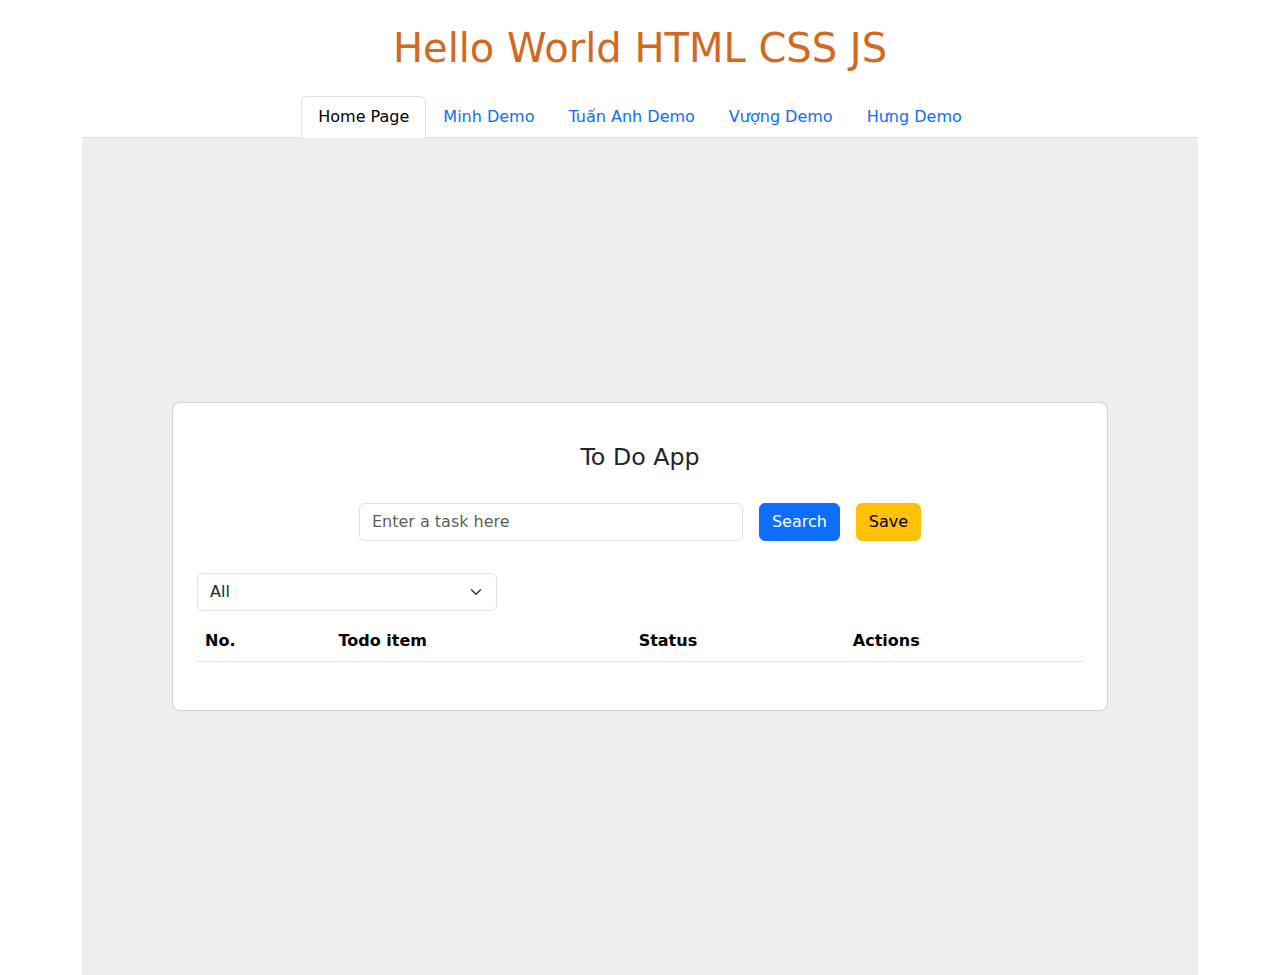
<file: index.html>
<!DOCTYPE html>
<html lang="en">
    <head>
        <meta charset="UTF-8">
        <meta name="viewport" content="width=device-width, initial-scale=1.0">
        <title>Demo HTML CSS</title>
        <link href="./styles/style.css" rel="stylesheet">
        <link href="https://cdn.jsdelivr.net/npm/bootstrap@5.3.2/dist/css/bootstrap.min.css" rel="stylesheet">
        <script src="https://cdn.jsdelivr.net/npm/bootstrap@5.3.2/dist/js/bootstrap.bundle.min.js"></script>
    </head>
    <body>
        <div class="container">
            <h1 class="nav py-4 justify-content-center text-chocolate">Hello World HTML CSS JS</h1>
            <ul class="nav nav-tabs  justify-content-center" id="myTab" role="tablist">
                <li class="nav-item" role="presentation">
                <button class="nav-link active" id="home-tab" data-bs-toggle="tab" data-bs-target="#home-tab-pane" type="button" role="tab" aria-controls="home-tab-pane" aria-selected="true">Home Page</button>
                </li>
                <li class="nav-item" role="presentation">
                <button class="nav-link" id="minh-tab" data-bs-toggle="tab" data-bs-target="#minh-tab-pane" type="button" role="tab" aria-controls="minh-tab-pane" aria-selected="false">Minh Demo</button>
                </li>
                <li class="nav-item" role="presentation">
                <button class="nav-link" id="tuananh-tab" data-bs-toggle="tab" data-bs-target="#tuananh-tab-pane" type="button" role="tab" aria-controls="tuananh-tab-pane" aria-selected="false">Tuấn Anh Demo</button>
                </li>
                <li class="nav-item" role="presentation">
                    <button class="nav-link" id="vuong-tab" data-bs-toggle="tab" data-bs-target="#vuong-tab-pane" type="button" role="tab" aria-controls="vuong-tab-pane" aria-selected="false">Vượng Demo</button>
                </li>
                <li class="nav-item" role="presentation">
                    <button class="nav-link" id="hung-tab" data-bs-toggle="tab" data-bs-target="#hung-tab-pane" type="button" role="tab" aria-controls="hung-tab-pane" aria-selected="false">Hưng Demo</button>
                </li>
            </ul>
            <div class="tab-content" id="myTabContent">
                <div class="tab-pane fade show active" id="home-tab-pane" role="tabpanel" aria-labelledby="home-tab" tabindex="0">
                    <object data="./component/home-page.html" type="text/html"></object>
                </div>
                <div class="tab-pane fade" id="minh-tab-pane" role="tabpanel" aria-labelledby="minh-tab" tabindex="0">
                    <object data="./component/minh-component.html" type="text/html"></object>
                </div>
                <div class="tab-pane fade" id="tuananh-tab-pane" role="tabpanel" aria-labelledby="tuananh-tab" tabindex="0">
                    <object data="./component/tuan-anh-component.html" type="text/html"></object>
                </div>
                <div class="tab-pane fade" id="vuong-tab-pane" role="tabpanel" aria-labelledby="vuong-tab" tabindex="0">
                    <object data="./component/vuong-component.html" type="text/html"></object>
                </div>
                <div class="tab-pane fade" id="hung-tab-pane" role="tabpanel" aria-labelledby="hung-tab" tabindex="0">
                    <object data="./component/hung-component.html" type="text/html"></object>
                </div>
            </div>
        </div>
    </body>
</html>

<script>
     // Lấy danh sách các tab và nội dung tương ứng
  const tabs = document.querySelectorAll('.nav-link');
  const tabContents = document.querySelectorAll('.tab-pane');
  // Thêm sự kiện click cho từng tab
  tabs.forEach((tab, index) => {
    tab.addEventListener('click', () => {
      // Ẩn tất cả các tab content
      tabContents.forEach((content) => {
        content.classList.remove('show', 'active');
      });

      // Hiển thị tab content tương ứng
      tabContents[index].classList.add('show', 'active');
    });
  });
  </script>
</file>
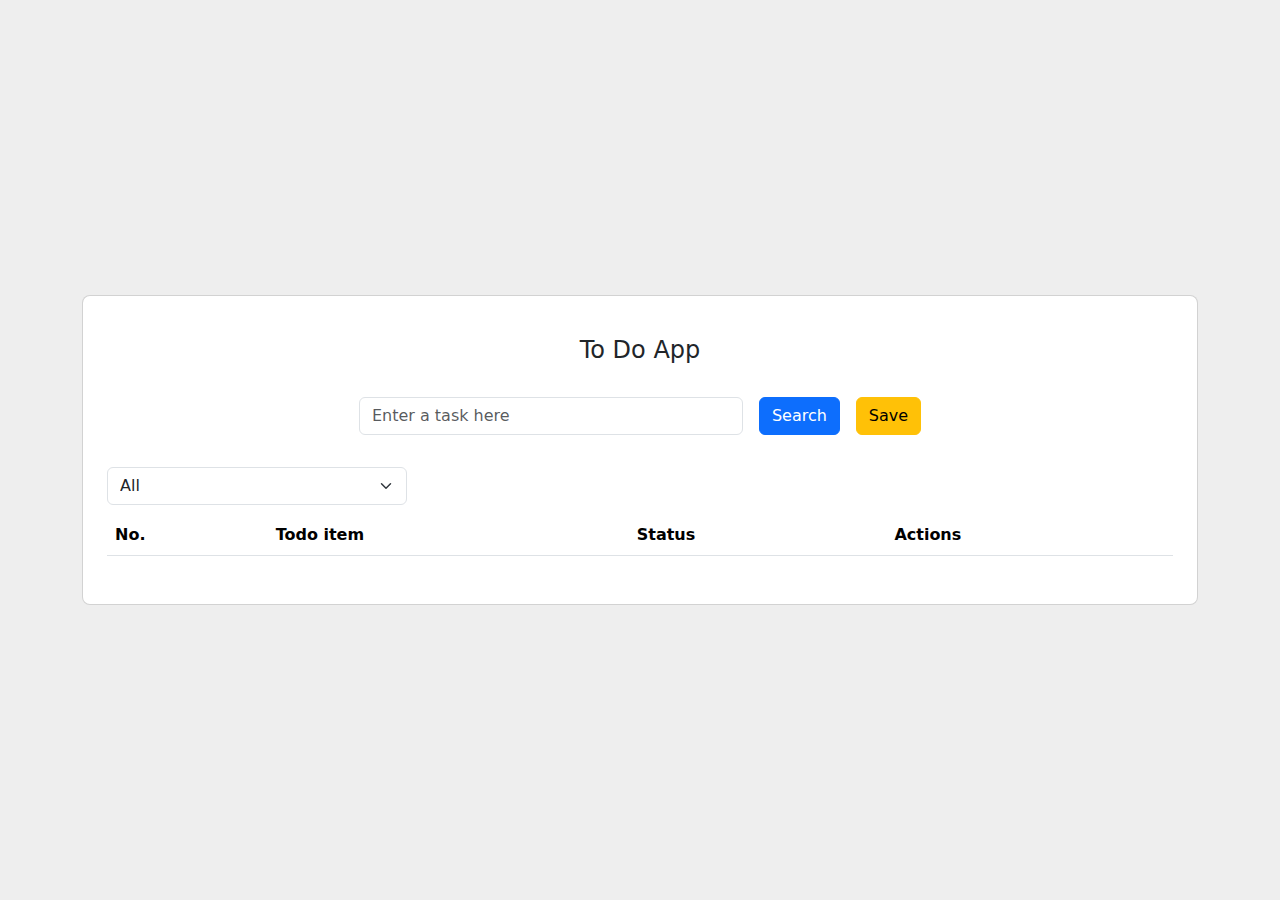
<file: component/home-page.html>
<!DOCTYPE html>
<html lang="en">

<head>
  <meta charset="UTF-8">
  <meta name="viewport" content="width=device-width, initial-scale=1.0">
  <title>Home page</title>
  <link href="../styles/home-page.css" rel="stylesheet">
  <link href="https://cdn.jsdelivr.net/npm/bootstrap@5.3.2/dist/css/bootstrap.min.css" rel="stylesheet">
  <script src="https://cdn.jsdelivr.net/npm/bootstrap@5.3.2/dist/js/bootstrap.bundle.min.js"></script>
</head>

<body>
  <section class="vh-100" style="background-color: #eee;">
    <div class="container py-5 h-100">
      <div class="row d-flex justify-content-center align-items-center h-100">
        <div class="col-12">
          <div class="card rounded-3">
            <div class="card-body p-4">

              <h4 class="text-center my-3 pb-3">To Do App</h4>

              <div class="row row-cols-lg-auto g-3 justify-content-center align-items-center mb-4 pb-2">
                <div style="width: 400px;">
                  <!-- <input type="text" id="form1" class="form-control" placeholder="Enter a task here" oninput="handleChange(event)" /> -->
                  <input type="text" id="form1" class="form-control" placeholder="Enter a task here" />
                </div>

                <div class="col-12">
                  <button class="btn btn-primary" onclick="handleSearch()">Search</button>
                </div>
                <div class="col-12">
                  <button class="btn btn-warning" onclick="handleSave()">Save</button>
                </div>

                <!-- <div class="col-12">
                  <button type="submit" class="btn btn-warning">Get tasks</button>
                </div> -->
              </div>
              <select class="form-select" style="width: 300px; margin-bottom: 10px" aria-label="Choose Status" onchange="handleOnChangeStatus(event)">
                <option value="All" selected>All</option>
                <option value="In progress">In progress</option>
                <option value="Pending">Pending</option>
                <option value="Finished">Finished</option>
                <option value="Cancel">Cancel</option>
              </select>

              <table class="table mb-4" id="the-table"> 
                <thead>
                  <tr>
                    <th scope="col">No.</th>
                    <th scope="col">Todo item</th>
                    <th scope="col">Status</th>
                    <th scope="col">Actions</th>
                  </tr>
                </thead>
              </table>

              <!-- Modal -->
              <div class="modal fade" id="exampleModal" tabindex="-1" aria-labelledby="exampleModalLabel"
                aria-hidden="true">
                <div class="modal-dialog modal-dialog-centered">
                  <div class="modal-content">
                    <div class="modal-header">
                      <h1 class="modal-title fs-5" id="exampleModalLabel">Detail Todo Task</h1>
                      <button type="button" class="btn-close" data-bs-dismiss="modal" aria-label="Close"></button>
                    </div>
                    <div class="modal-body">
                      <div class="d-flex">
                        <div class="fw-bold detail-title">Number:</div>
                        <div id="detail-number-val"></div>
                      </div>
                      <div class="d-flex">
                        <div class="fw-bold detail-title">Todo Name:</div>
                        <div id="detail-todoName-val"></div>
                      </div>
                      <div class="d-flex">
                        <div class="fw-bold detail-title">Status:</div>
                        <div id="detail-status-val"></div>
                      </div>
                    </div>
                    <div class="modal-footer">
                      <button type="button" class="btn btn-secondary" data-bs-dismiss="modal">Close</button>
                    </div>
                  </div>
                </div>
              </div>

            </div>
          </div>
        </div>
      </div>
    </div>
  </section>
</body>

</html>


<script>


// let listTodo = [
//     { number: 1, todo: "Task 1", status: "In progress"},
//     { number: 2, todo: "Task 2", status: "In progress"},
//     { number: 3, todo: "Task 3", status: "In progress"},
//     { number: 4, todo: "Task 4", status: "Cancel"},
//     { number: 5, todo: "Task 5", status: "In progress"},
//     { number: 6, todo: "Task 6", status: "Cancel"},
//     { number: 7, todo: "Task 7", status: "In progress"},
//     { number: 8, todo: "Task 8", status: "Pending"},
//   ];
//   listTodo.setItem('listTodo', JSON.stringify(listTodo))
  listTodo = JSON.parse(localStorage.getItem('listTodo'));
  // console.log('listTodo: ', listTodo);
  // sessionStorage.setItem('setSession', 'aaaa')

  // 1. đối số (parameter) truyền vào hàm là gì
  // 2. hàm trả ra giá trị gì
  

  // let listTodoRaw = listTodo // shallow coppy // 8
  let listTodoRaw = [...listTodo]; // deep coppy // 8

  timeOUt();
  const STATUS_TYPE = {
    IN_PROGRESS: "In progress",
    FINISHED: "Finished",
    CANCEL: "Cancel",
    PENDING: "Pending"
  }


  /**
   * Hàm khởi tạo table khi load trang
  */
  const initTable = () => {
    // Lấy table theo ID
    let table = document.getElementById("the-table");

    // Tạo một tbody mới
    let tbody = document.createElement("tbody");

    // Lặp qua danh sách dữ liệu và thêm từng dòng vào tbody
    for (let i = 0; i < listTodo.length; i++) {
      const itemmm = listTodo[i]
      let rowData = listTodo[i]; // rowData = { number: 1, todo: "Buy groceries for 1", status: "In progress" }

      // Tạo một dòng mới
      let row = tbody.insertRow();

      // Thêm cột số
      let cellNumber = row.insertCell(0);
      cellNumber.innerHTML = i + 1;
      cellNumber.classList.add("align-middle");

      // Thêm cột todo
      let cellTodo = row.insertCell(1);
      cellTodo.innerHTML = rowData.todo;
      cellTodo.classList.add("align-middle");
      cellTodo.classList.add("todo-item-wrapper")

      // Thêm cột status
      let cellStatus = row.insertCell(2);
      cellStatus.innerHTML = rowData.status;
      cellStatus.classList.add("align-middle");
      // ${i}
      // Thêm cột actions
      let cellActions = row.insertCell(3);
      // check ẩn hiện button tại đây
      cellActions.innerHTML =
        `<button type="button" class="btn btn-danger" onclick="handleDelete(${i})">Delete</button>` +
        `<button type="button" class="btn btn-warning ms-1" onclick="handlePending(${i})">Pending</button>` +
        `<button type="button" class="btn btn-secondary ms-1" onclick="handleCancel(${i})">Cancel</button>` +
        `<button type="button" class="btn btn-success ms-1" onclick="handleFinished(${i})">Finished</button>` +
        `<button type="button" class="btn btn-info ms-1" data-bs-toggle="modal" data-bs-target="#exampleModal" onclick="handleShowDetail(${i})">Detail</button>`;
      cellActions.classList.add("align-middle");
    }

    // Nếu tbody chưa tồn tại, thêm tbody vào table
    // if (!table.querySelector("tbody")) {
    //   table.appendChild(tbody);
    // }
    table.appendChild(tbody);
  }
  initTable();


  const handleDelete = (indexItem) => {
    // filter (lọc) // index (tồn tại duy nhất)
    let result = listTodo.filter((item, index) => indexItem !== index); // hàm filter lúc nào cũng sẽ trả về 1 mảng
    
    listTodo = result;
    localStorage.setItem('listTodo', JSON.stringify(listTodo));
    // Tìm đến table và tìm đến thằng thẻ tbody
    let table = document.getElementById("the-table");
    let tbody = table.querySelector("tbody")
    tbody.remove();
    // Dùng hàm này để vẽ table
    initTable();

  }

  const handleFinished = (indexItem) => {
    listTodo[indexItem].status = STATUS_TYPE.FINISHED;
    let table = document.getElementById("the-table");
    let tbody = table.querySelector("tbody");
    tbody.remove();
    initTable();   
  }
  const handlePending = (indexItem) => {
  listTodo[indexItem].status = STATUS_TYPE.PENDING;

  let table = document.getElementById("the-table");
  let tbody = table.querySelector("tbody");
  tbody.remove();
  initTable(); 
  }
  const handleCancel = (indexItem) => {
    listTodo[indexItem].status = STATUS_TYPE.CANCEL;
    let table = document.getElementById("the-table");
    let tbody = table.querySelector("tbody");
    tbody.remove();
    initTable();   
  }
  const handleSave = () => {
    let inputTaskDom = document.getElementById("form1");
    let inputVal = inputTaskDom.value;
    if (inputVal.trim() === '') {
      alert("Vui lòng nhập thông tin task!");
      return;
    };
    const taskObject = {
      number: listTodo.length + 1,
      todo: inputVal,
      status: "In progress",
    }

    listTodo.push(taskObject);
    localStorage.setItem('listTodo', JSON.stringify(listTodo));
    // Tìm đến table và tìm đến thằng thẻ tbody
    let table = document.getElementById("the-table");
    let tbody = table.querySelector("tbody")
    tbody.remove();
    initTable();
  }

  const handleShowDetail = (indexItem) => {
    let itemRow = listTodo[indexItem];
    document.getElementById("detail-number-val").innerHTML = itemRow.number ;
    document.getElementById("detail-todoName-val").innerHTML = itemRow.todo;
    document.getElementById("detail-status-val").innerHTML = itemRow.status;
  }

  const handleOnChangeStatus = (event) => {
    // listTodo => 1 phần tử
    // listTodoRaw => 8 phần tử
    let selectedValue = event.target.value
    
    if (selectedValue === "All") {
      listTodo = listTodoRaw;
    } else {
      let listFilter = listTodoRaw.filter(item => item.status === selectedValue);
      listTodo = listFilter;
    }

    // Tìm đến table và tìm đến thằng thẻ tbody
    let table = document.getElementById("the-table");
    let tbody = table.querySelector("tbody")
    tbody.remove();

    // Dùng hàm này để vẽ table
    initTable();
  }

  const handleSearch = () => {
    console.log('Search');
  }

  const handleChange = (event) => {
    const isA = false;
    console.log(event.target.value);
  }
  const demoGit = () => {
    console.log('aaaaaaa');
  }

  const handleSearch2 = () => {
    console.log('Search');
  }

</script> 



<!-- Ngôn ngữ javascript: viết tắt JS.
Framework: là 1 thư viện được viết bằng js
1 số framework của js: 

Client:  - web: angular, vuejs, react js (React)
        - mobile: react native (React) android - ios

Server: 
        Nodejs, experes
        java: web, backend, mobile (Android)

 Dev Front-end (FE)
 Dev Back-end (BE)
 Dev Full-stack 
 Client -  API   - Server

Document Object Model

DOM API:

Dom được tạo nên từ 3 thành phần chính:
  - phần tử (element): gồm tết cả các thẻ tag
  - thuộc tính (attribute): class, id, type, style...
  - nội dung (content): là những dòng text


 int, string, boolance, double, float (Kiểu dữ liệu nguyên thủy)

 [], {} kiểu dữ liệu đối tượng 


============ Các kiểu xóa dữ liệu trong lập trình ================
- Có 2 kiểu xóa: xóa vật lý (xóa cứng), xóa logic(xóa mềm)


============ Các chuẩn viết code của JS ====================

ES5 : 2015: khai báo biến bằng var
ES6 : 2016: let và const

============================================================

============ Khác nhau giữa var và let ======================
var: có cơ chế hoisting (khai báo các biến và hàm lên đầu scope trước khi code được thực thi)
let: không có cơ chế hoisting, phạm vi của biến được bắt đầu từ lúc biến được khởi tạo

=============================================================

============Khai báo biến bằng kiểu const ====================
  - với kiểu dữ liệu nguyên thủy: không thể thay đổi giá trị của biến
  - với kiểu dữ liệu đối tượng: không thể gán lại bằng đối tượng khác nhưng cho phép thay đổi giá trị của đối tượng
  Ví dụ:
    const c = {
      name: "Nam", 
      age: 30,
    }
    // c là đối tượng
    // name và age gọi là thuộc tính của object, "Nam" và 30 là giá trị của thuộc tính

    const d = {
      nameeeeeee: 'Minh',
      ageeeeee: 30
    }
    //không thể gán c = d
    // được phép thay đổi giá trị của 2 thuộc tính name và age
    c.name = 'Minh';
    c.age = 290;

===============================================================
===========================HTTP Requesr====================================
  // FE -> api -> BE ->api->FE
  // HTTP Request: 
   -get: lấy dữ liệu về
   -post: đẩy dữ liệu lên server
   -put: update dữ liệu trong DB;
   -delete: xóa dữ liệu trong DB
=================================================================

================ CÁC CÂU HỎI PHỎNG VẤN THƯỜNG GẶP ==================

1.Phân biệt 3 cách khai báo biến trong js: var, let, const? 
Có thay đổi được giá trị của thuộc tính bên trong object khi object đó được khai báo bằng const hay không?
2.Phân biệt so sánh = == và ===
3.Phân biệt i++ và ++i
4.Hãy nêu các kiểu dữ liệu trong js
5.Hãy phân biệt ES5 và ES6
6.So sánh Local storage, session storage, cookie
- Local storage, session storage: giống cơ sở dữ liệu thu nhỏ (Database). Dữ liệu lưu dưới dạng key-value
- Local storage: tồn tại cho đến khi bị xóa đi, không bị xóa khi đóng trình duyệt hoặc đóng tab
- Session storage: dữ liệu sẽ bị xóa khi đóng tab hoặc đóng trình duyệt
- Cookie: là 1 file: Request Header:
====================================================================

======================= Các mã code hay gặp khi call api ===========

// get: được dùng để gọi lên api và lấy dữ liệu về
// POST: body ({}, []): {input: "aaaaa"}: tạo mới dữ liệu
// {name: "", age: ""} => {name: "", address: ""}
// PUT: update dữ liệu 
// DELETE: xóa dữ liệu

 200, 201: đã get thành công hoặc put, post delete thành công
 404: not found:
 401: chưa login
 400: bad request: param truyền lên sai:
 405 Method Not Allowed

 2xx: Thành công
 4xx: Lỗi liên quan đến người dùng
 5xx: lỗi liên quan đến server: 501, 502, 500, 504 Gateway Timeout

 cross orgin resource sharing: 
 CORS: cấp quyền cho những ai được gọi đến nó
=====================================================================


let a = 1;
let b = 1;
a == b; // true
a === b: // false: 1 == 1 // true number number / true
true  true => true;

-->
</file>
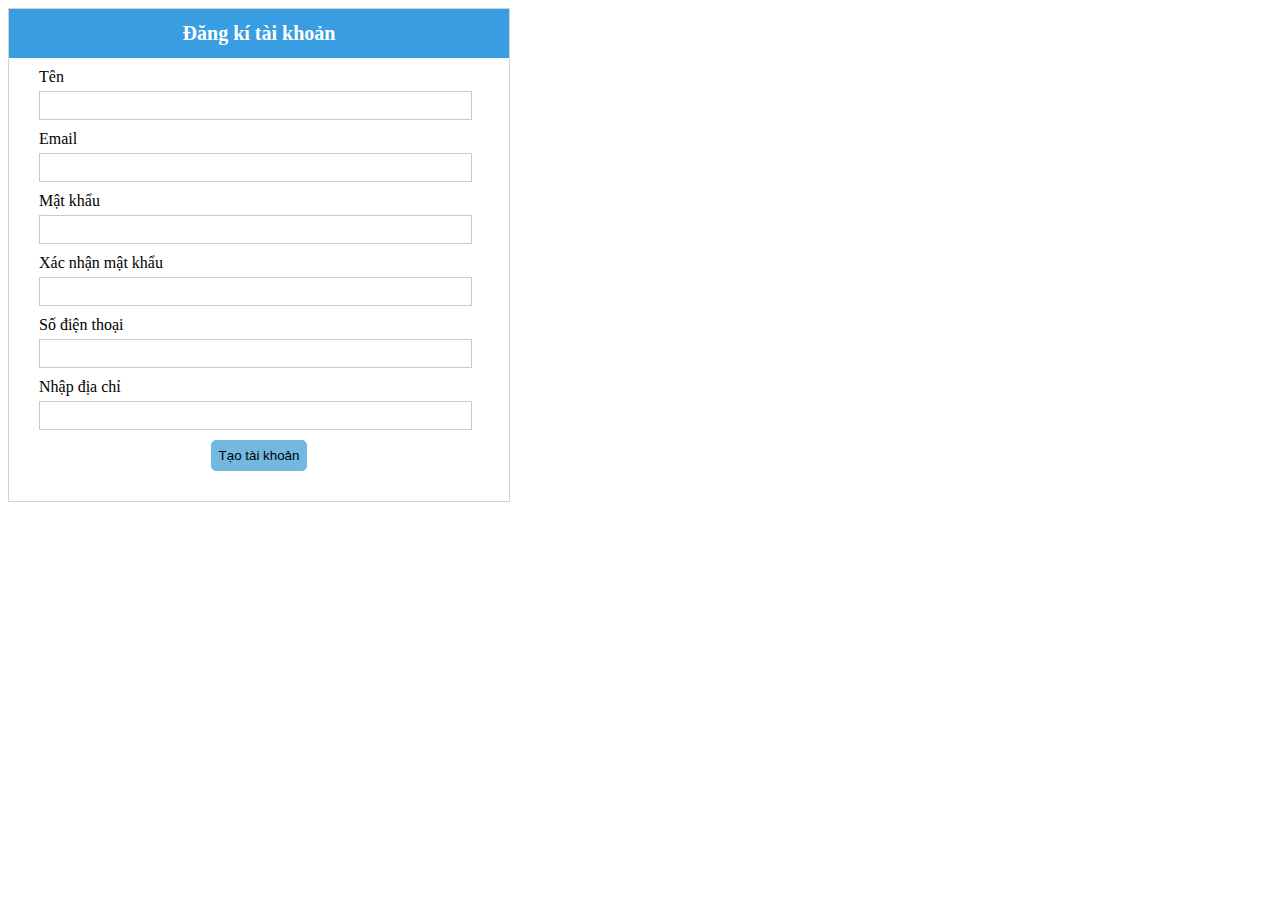
<file: component/hung-component.html>
<!DOCTYPE html>
<html lang="en">
<head>
    <meta charset="UTF-8">
    <meta name="viewport" content="width=device-width, initial-scale=1.0">
    <link rel="stylesheet" href="hung.css">
    <title>Hưng Demo</title>
</head>
<body>
    <div class="container">
        <div class="box-wrapper">
            <div class="div-title"> Đăng kí tài khoản</div>
            <div class="form-content">
                <label>Tên</label>
                <br>
                <input id="name" class="input-wrapper">
                <br>
                <label>Email</label>
                <br>
                <input id="email" class="input-wrapper">
                <br>
                <label>Mật khẩu</label>
                <br>
                <input id="password" class="input-wrapper">
                <br>
                <label>Xác nhận mật khẩu</label>
                <br>
                <input id="confirm" class="input-wrapper">
                <br>
                <label>Số điện thoại</label>
                <br>
                <input id="phone" class="input-wrapper">
                <br>
                <label>Nhập địa chỉ</label>
                <br>
                <input id="address" class="input-wrapper">
                <br>
                <div class="text-center mr-bot-10">
                    <button onclick="createAccount()" class="btn-wrapper">Tạo tài khoản</button>
                </div>
            </div>
        </div>
    </div>
</body>
</html>


<script>

    function createAccount () {

        let nameElement = document.getElementById("name"); 
        let nameInput = nameElement.value;

        let emailInput = document.getElementById("email").value;

        let passwordInput =  document.getElementById("password").value;
        let confirmInput =  document.getElementById("confirm").value;
        let phoneInput =  document.getElementById("phone").value;
        let addressInput =  document.getElementById("address").value;
        console.log("Name: " + nameInput);
        console.log("Email: " + emailInput)
        console.log("Pass: " + passwordInput)
        console.log("Confirmpass: " + confirmInput);
        console.log("Phone: " + phoneInput);
        console.log("Address: " + addressInput);
    }
</script>
</file>
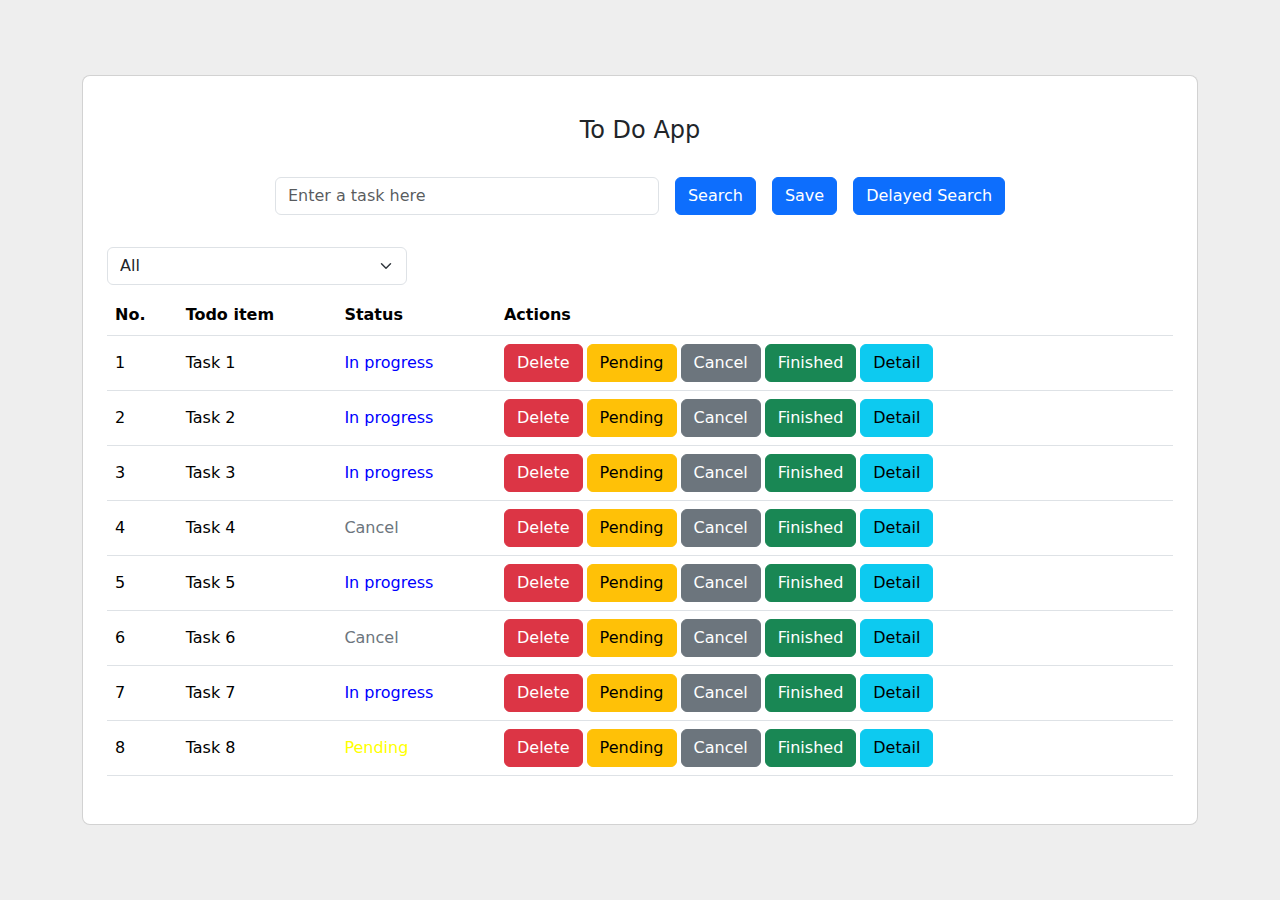
<file: component/minh-component.html>
<!DOCTYPE html>
<html lang="en">
<head>
    <meta charset="UTF-8">
    <meta name="viewport" content="width=device-width, initial-scale=1.0">
    <link rel="stylesheet" href="minh.css">
    <title>Minh Demo</title>
    <link href="https://cdn.jsdelivr.net/npm/bootstrap@5.3.2/dist/css/bootstrap.min.css" rel="stylesheet">
    <script src="https://cdn.jsdelivr.net/npm/bootstrap@5.3.2/dist/js/bootstrap.bundle.min.js"></script>
</head>
<body>
  <section class="vh-100" style="background-color: #eee;">
    <div class="container py-5 h-100">
      <div class="row d-flex justify-content-center align-items-center h-100">
        <div class="col-12">
          <div class="card rounded-3">
            <div class="card-body p-4">

              <h4 class="text-center my-3 pb-3">To Do App</h4>

              <div class="row row-cols-lg-auto g-3 justify-content-center align-items-center mb-4 pb-2">
                <div style="width: 400px;">

                  <input type="text" id="form1" class="form-control" placeholder="Enter a task here" />
                </div>
                <div class="col-12">
                  <button class="btn btn-primary" onclick="handleSearch()">Search</button>
                </div>

                <div class="col-12">
                  <button class="btn btn-primary" onclick="handleSave()">Save</button>
                </div>
                <div class="col-12">
                  <button class="btn btn-primary" onclick="handleDelayedSearch()">Delayed Search</button>
                </div>
                

              </div>
              <select class="form-select" style="width: 300px; margin-bottom: 10px" aria-label="Choose Status" onchange="handleOnChangeStatus(event)">
                <option value="All" selected>All</option>
                <option value="In progress">In progress</option>
                <option value="Pending">Pending</option>
                <option value="Finished">Finished</option>
                <option value="Cancel">Cancel</option>
              </select>

              <table class="table mb-4" id="the-table">
                <thead>
                  <tr>
                    <th scope="col">No.</th>
                    <th scope="col">Todo item</th>
                    <th scope="col">Status</th>
                    <th scope="col">Actions</th>
                  </tr>
                </thead>
              </table>
              <div class="modal fade" id="exampleModal" tabindex="-1" aria-labelledby="exampleModalLabel"
                aria-hidden="true">
                <div class="modal-dialog modal-dialog-centered">
                  <div class="modal-content">
                    <div class="modal-header">
                      <h1 class="modal-title fs-5" id="exampleModalLabel">Detail Todo Task</h1>
                      <button type="button" class="btn-close" data-bs-dismiss="modal" aria-label="Close"></button>
                    </div>
                    <div class="modal-body">
                      <div class="d-flex">
                        <div class="fw-bold detail-title">Number:</div>
                        <div id="detail-number-val"></div>
                      </div>
                      <div class="d-flex">
                        <div class="fw-bold detail-title">Todo Name:</div>
                        <div id="detail-todoName-val"></div>
                      </div>
                      <div class="d-flex">
                        <div class="fw-bold detail-title">Status:</div>
                        <div id="detail-status-val"></div>
                      </div>
                    </div>
                    <div class="modal-footer">
                      <button type="button" class="btn btn-secondary" data-bs-dismiss="modal">Close</button>
                    </div>
                  </div>
                </div>
              </div>
            </div>
          </div>
        </div>
      </div>
    </div>
  </section>
</body>

</html>


<script>

  let listTodo = [
    { number: 1, todo: "Task 1", status: "In progress"},
    { number: 2, todo: "Task 2", status: "In progress"},
    { number: 3, todo: "Task 3", status: "In progress"},
    { number: 4, todo: "Task 4", status: "Cancel"},
    { number: 5, todo: "Task 5", status: "In progress"},
    { number: 6, todo: "Task 6", status: "Cancel"},
    { number: 7, todo: "Task 7", status: "In progress"},
    { number: 8, todo: "Task 8", status: "Pending"},
  ];
  let listTodoRaw = [...listTodo];
  const STATUS_TYPE = {
    IN_PROGRESS: "In progress",
    FINISHED: "Finished",
    CANCEL: "Cancel",
    PENDING: "Pending"
  }
   
  const initTable = () => {
    // Lấy table theo ID
    let table = document.getElementById("the-table");

    // Tạo một tbody mới
    let tbody = document.createElement("tbody");

  
    for (let i = 0; i < listTodo.length; i++) {
      const itemmm = listTodo[i]
      let rowData = listTodo[i]; 

      let row = tbody.insertRow();///////

      

      // Thêm cột số
      let cellNumber = row.insertCell(0);
      cellNumber.innerHTML = i + 1;
      cellNumber.classList.add("align-middle");

      let cellTodo = row.insertCell(1);
      cellTodo.innerHTML = rowData.todo;
      cellTodo.classList.add("align-middle");
       cellTodo.classList.add("todo-item-wrapper")

      let cellStatus = row.insertCell(2);
      cellStatus.innerHTML = rowData.status;
      cellStatus.classList.add("align-middle");
      if (rowData.status === STATUS_TYPE.IN_PROGRESS) {
        cellStatus.innerHTML = '<span class="in-progress">' + rowData.status + '</span>';
      } else if (rowData.status === STATUS_TYPE.PENDING) {
        cellStatus.innerHTML = '<span class="pending">' + rowData.status + '</span>';
      } else if (rowData.status === STATUS_TYPE.FINISHED) {
        cellStatus.innerHTML = '<span class="finished">' + rowData.status + '</span>';
      } else if (rowData.status === STATUS_TYPE.CANCEL) {
        cellStatus.innerHTML = '<span class="cancelled">' + rowData.status + '</span>';
      }


      let cellActions = row.insertCell(3);
      cellActions.innerHTML =
        `<button type="button" class="btn btn-danger" onclick="handleDelete(${i})">Delete</button>` +
        `<button type="button" class="btn btn-warning ms-1" onclick="handlePending(${i})">Pending</button>` +
        `<button type="button" class="btn btn-secondary ms-1" onclick="handleCancel(${i})">Cancel</button>` +
        `<button type="button" class="btn btn-success ms-1" onclick="handleFinished(${i})">Finished</button>` +
        `<button type="button" class="btn btn-info ms-1" data-bs-toggle="modal" data-bs-target="#exampleModal" onclick="handleShowDetail(${i})">Detail</button>`;
        cellActions.classList.add("align-middle");
    }
    table.appendChild(tbody);
  }
  initTable();


  const handleDelete = (indexItem) => {
    let result = listTodo.filter((item, index) => indexItem !== index);
    listTodo = result;

    let table = document.getElementById("the-table");
    let tbody = table.querySelector("tbody")
    tbody.remove();

    initTable();

  }
  const handleFinished = (indexItem) => {
    listTodo[indexItem].status = STATUS_TYPE.FINISHED;
    let table = document.getElementById("the-table");
    let tbody = table.querySelector("tbody");
    tbody.remove();
    initTable();   
  }
  const handlePending = (indexItem) => {
  listTodo[indexItem].status = STATUS_TYPE.PENDING;

  let table = document.getElementById("the-table");
  let tbody = table.querySelector("tbody");
  tbody.remove();
  initTable(); 
  }
  const handleCancel = (indexItem) => {
    listTodo[indexItem].status = STATUS_TYPE.CANCEL;
    let table = document.getElementById("the-table");
    let tbody = table.querySelector("tbody");
    tbody.remove();
    initTable();   
  }
  const handleSave = () => {
    let inputTaskDom = document.getElementById("form1");
    let inputVal = inputTaskDom.value;
    if (inputVal.trim() === '') {
      alert("Vui lòng nhập thông tin task!");
      return;
    };
    const taskObject = {
      number: listTodo.length + 1,
      todo: inputVal,
      status: "In progress",
    }

    listTodo.push(taskObject);
    let table = document.getElementById("the-table");
    let tbody = table.querySelector("tbody")
    tbody.remove(); 
    initTable();
  }

  const handleShowDetail = (indexItem) => {
    let itemRow = listTodo[indexItem];
    document.getElementById("detail-number-val").innerHTML = itemRow.number ;
    document.getElementById("detail-todoName-val").innerHTML = itemRow.todo;
    document.getElementById("detail-status-val").innerHTML = itemRow.status;
  }
  const handleOnChangeStatus = (event) => {
    let selectedValue = event.target.value
    
    if (selectedValue === "All") {
      listTodo = listTodoRaw;
    } else {
      let listFilter = listTodoRaw.filter(item => item.status === selectedValue);
      listTodo = listFilter;
    }

    let table = document.getElementById("the-table");
    let tbody = table.querySelector("tbody")
    tbody.remove();
    initTable();
  }

  const handleSearch = () => {

    let searchInput = document.getElementById("form1").value.toLowerCase();
    let filteredList = listTodoRaw.filter(item => {
      return item.todo.toLowerCase().includes(searchInput);
    });
    listTodo = filteredList;
    let table = document.getElementById("the-table");
    let tbody = table.querySelector("tbody");
    tbody.remove();
    initTable();
}
document.getElementById("form1").addEventListener("input", handleSearch);
const handleDelayedSearch = () => {
  let searchInput = document.getElementById("form1").value.toLowerCase();
  
  // Clear the previous timeout (if any)
  clearTimeout(timeoutId);
  
  // Set a new timeout to execute the search after 2 seconds
  const timeoutId = setTimeout(() => {
    let filteredList = listTodoRaw.filter(item => {
      return item.todo.toLowerCase().includes(searchInput);
    });
    listTodo = filteredList;
    let table = document.getElementById("the-table");
    let tbody = table.querySelector("tbody");
    tbody.remove();
    initTable();
  }, 2000);
}

 
</script>
</file>
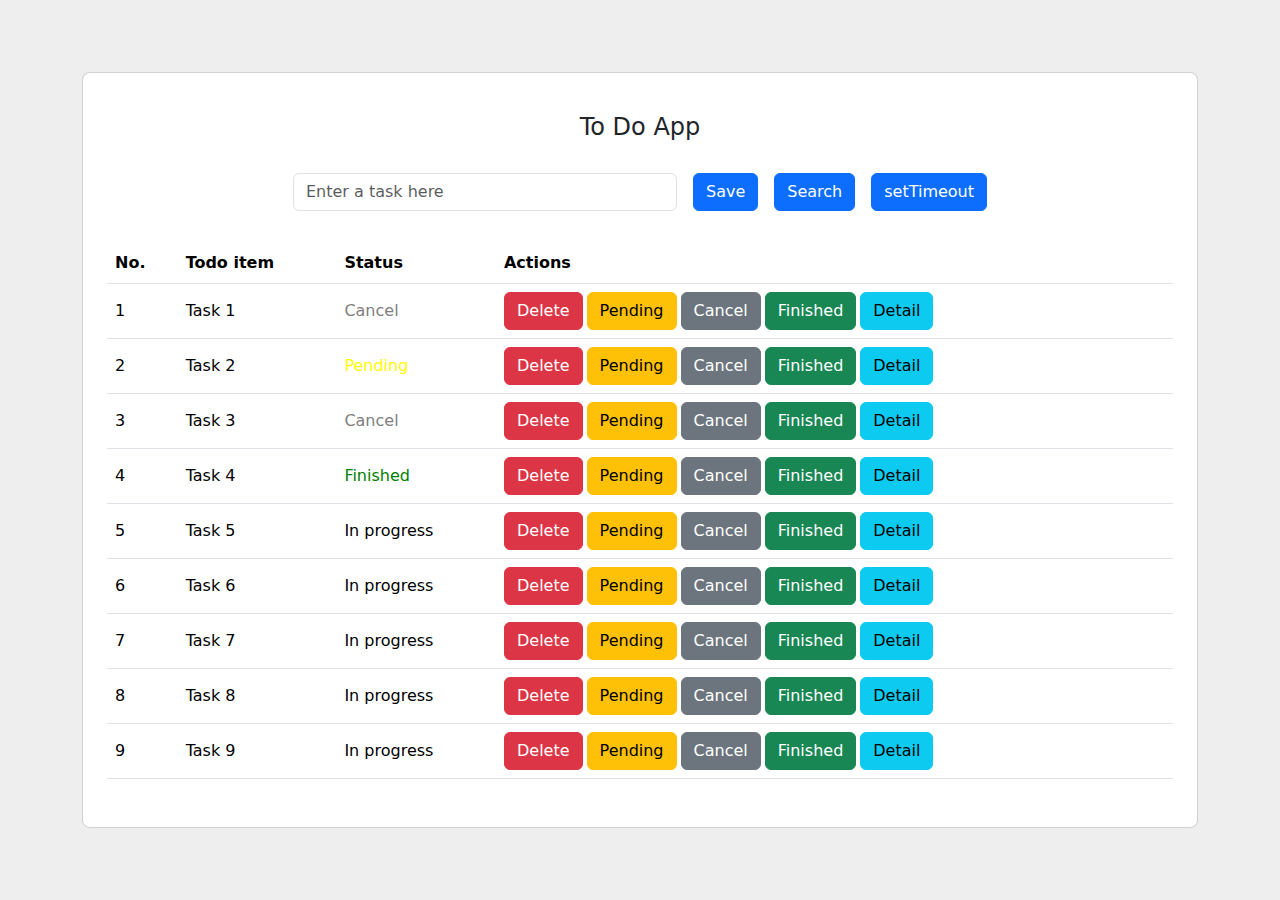
<file: component/tuan-anh-component.html>
<!DOCTYPE html>
<html lang="en">

<head>
  <meta charset="UTF-8">
  <meta name="viewport" content="width=device-width, initial-scale=1.0">
  <link rel="stylesheet" href="minh.css">
  <title>Tuấn Anh Demo</title>
  <link href="https://cdn.jsdelivr.net/npm/bootstrap@5.3.2/dist/css/bootstrap.min.css" rel="stylesheet">
  <script src="https://cdn.jsdelivr.net/npm/bootstrap@5.3.2/dist/js/bootstrap.bundle.min.js"></script>
</head>

<body>
  <section class="vh-100" style="background-color: #eee;">
    <div class="container py-5 h-100">
      <div class="row d-flex justify-content-center align-items-center h-100">
        <div class="col-12">
          <div class="card rounded-3">
            <div class="card-body p-4">

              <h4 class="text-center my-3 pb-3">To Do App</h4>

              <div class="row row-cols-lg-auto g-3 justify-content-center align-items-center mb-4 pb-2">
                <div style="width: 400px;">
                  <input type="text" id="form1" class="form-control" placeholder="Enter a task here" />
                </div>

                <div class="col-12">
                  <button class="btn btn-primary" onclick="handleSave()">Save</button>
                </div>



                <div class="col-12">
                  <button class="btn btn-primary" onclick="handleSearch()">Search</button>
                </div>

                <div class="col-12">
                  <button class="btn btn-primary" onclick="handlesetTimeout()">setTimeout</button>
                </div>

              </div>

              <table class="table mb-4" id="the-table">
                <thead>
                  <tr>
                    <th scope="col">No.</th>
                    <th scope="col">Todo item</th>
                    <th scope="col">Status</th>
                    <th scope="col">Actions</th>
                  </tr>
                </thead>
              </table>
              <div class="modal fade" id="exampleModal" tabindex="-1" aria-labelledby="exampleModalLabel"
                aria-hidden="true">
                <div class="modal-dialog modal-dialog-centered">
                  <div class="modal-content">
                    <div class="modal-header">
                      <h1 class="modal-title fs-5" id="exampleModalLabel">Detail Todo Task</h1>
                      <button type="button" class="btn-close" data-bs-dismiss="modal" aria-label="Close"></button>
                    </div>
                    <div class="modal-body">
                      <div class="d-flex">
                        <div class="fw-bold detail-title">Number:</div>
                        <div id="detail-number-val"></div>
                      </div>
                      <div class="d-flex">
                        <div class="fw-bold detail-title">Todo Name:</div>
                        <div id="detail-todoName-val"></div>
                      </div>
                      <div class="d-flex">
                        <div class="fw-bold detail-title">Status:</div>
                        <div id="detail-status-val"></div>
                      </div>
                    </div>
                    <div class="modal-footer">
                      <button type="button" class="btn btn-secondary" data-bs-dismiss="modal">Close</button>
                    </div>

                  </div>
                </div>
              </div>
            </div>
          </div>
        </div>
      </div>
    </div>
  </section>
</body>

</html>


<script>

  let listTodo = [
    { number: 1, todo: "Task 1", status: "Cancel" },
    { number: 2, todo: "Task 2", status: "Pending" },
    { number: 3, todo: "Task 3", status: "Cancel" },
    { number: 4, todo: "Task 4", status: "Finished" },
    { number: 5, todo: "Task 5", status: "In progress" },
    { number: 6, todo: "Task 6", status: "In progress" },
    { number: 7, todo: "Task 7", status: "In progress" },
    { number: 8, todo: "Task 8", status: "In progress" },
    { number: 9, todo: "Task 9", status: "In progress" },
  ];
  let listTodoRaw = [...listTodo];

  const STATUS_TYPE = {
    IN_PROGRESS: "In progress",
    FINISHED: "Finished",
    CANCEL: "Cancel",
    PENDING: "Pending"
  }


  /**
   * Hàm khởi tạo table khi load trang
  */
  const initTable = () => {
    // Lấy table theo ID
    let table = document.getElementById("the-table");

    // Tạo một tbody mới
    let tbody = document.createElement("tbody");

    // Lặp qua danh sách dữ liệu và thêm từng dòng vào tbody
    for (let i = 0; i < listTodo.length; i++) {
      const itemmm = listTodo[i]
      let rowData = listTodo[i]; // rowData = { number: 1, todo: "Buy groceries for 1", status: "In progress" }

      // Tạo một dòng mới
      let row = tbody.insertRow();

      // Thêm cột số
      let cellNumber = row.insertCell(0);
      cellNumber.innerHTML = i + 1;
      cellNumber.classList.add("align-middle");

      // Thêm cột todo
      let cellTodo = row.insertCell(1);
      cellTodo.innerHTML = rowData.todo;
      cellTodo.classList.add("align-middle");
      cellTodo.classList.add("todo-item-wrapper")

      // Thêm cột status
      let cellStatus = row.insertCell(2);
      cellStatus.innerHTML = rowData.status;


      cellStatus.classList.add("align-middle");
      if (rowData.status === STATUS_TYPE.IN_PROGRESS) {
        cellStatus.classList.add("in-progress");
      } else if (rowData.status === STATUS_TYPE.PENDING) {
        cellStatus.classList.add("pending");

      }
      console.log('rowData', rowData.status);
      switch (rowData.status) {

        case STATUS_TYPE.FINISHED:
          cellStatus.style.color = "green";
          break;
        case STATUS_TYPE.CANCEL:
          cellStatus.style.color = "gray";
          break;
        case STATUS_TYPE.PENDING:
          cellStatus.style.color = "yellow";
          break;
        default:
          cellStatus.style.color = "black";
          break;
      }



      // ${i}
      // Thêm cột actions
      let cellActions = row.insertCell(3);
      // check ẩn hiện button tại đây
      cellActions.innerHTML =
        `<button type="button" class="btn btn-danger" onclick="handleDelete(${i})">Delete</button>` +
        `<button type="button" class="btn btn-warning ms-1" onclick="handlePending(${i})">Pending</button>` +
        `<button type="button" class="btn btn-secondary ms-1" onclick="handleCancel(${i})">Cancel</button>` +
        `<button type="button" class="btn btn-success ms-1" onclick="handleFinished(${i})">Finished</button>` +
        `<button type="button" class="btn btn-info ms-1" data-bs-toggle="modal" data-bs-target="#exampleModal" onclick="handleShowDetail(${i})">Detail</button>`;
      cellActions.classList.add("align-middle");
    }

    // Nếu tbody chưa tồn tại, thêm tbody vào table
    // if (!table.querySelector("tbody")) {
    //   table.appendChild(tbody);
    // }
    table.appendChild(tbody);
  }
  initTable();


  const handleDelete = (indexItem) => {
    // filter (lọc) // index (tồn tại duy nhất)
    let result = listTodo.filter((item, index) => indexItem !== index); // hàm filter lúc nào cũng sẽ trả về 1 mảng
    listTodo = result;

    // Tìm đến table và tìm đến thằng thẻ tbody
    let table = document.getElementById("the-table");
    let tbody = table.querySelector("tbody")
    tbody.remove();

    // Dùng hàm này để vẽ table
    initTable();

  }
  const handleFinished = (indexItem) => {
    listTodo[indexItem].status = STATUS_TYPE.FINISHED;
    let table = document.getElementById("the-table");
    let tbody = table.querySelector("tbody");
    tbody.remove();
    initTable();
  }
  const handlePending = (indexItem) => {
    listTodo[indexItem].status = STATUS_TYPE.PENDING;
    // Tìm đến table và tìm đến thẻ tbody
    let table = document.getElementById("the-table");
    let tbody = table.querySelector("tbody");
    tbody.remove();

    // Dùng hàm này để vẽ lại table với trạng thái đã được cập nhật
    initTable();

  }
  const handleCancel = (indexItem) => {
    listTodo[indexItem].status = STATUS_TYPE.CANCEL;
    let table = document.getElementById("the-table");
    let tbody = table.querySelector("tbody");
    tbody.remove();
    initTable();
  }
  const handleSave = () => {
    let inputTaskDom = document.getElementById("form1");
    let inputVal = inputTaskDom.value;
    if (inputVal.trim() === '') {
      alert("Vui lòng nhập thông tin task!");
      return;
    };
    const taskObject = {
      number: listTodo.length + 1,
      todo: inputVal,
      status: "In progress",
    }
    console.log(inputVal);

    listTodo.push(taskObject);
    // Tìm đến table và tìm đến thằng thẻ tbody
    let table = document.getElementById("the-table");
    let tbody = table.querySelector("tbody")
    tbody.remove();
    initTable();
  }

  const handleSearch = () => {
    let inputTaskDom = document.getElementById("form1");
    let inputVal = inputTaskDom.value;
    if (inputVal.trim() === '') {
      alert("Vui lòng nhập thông tin tìm kiếm");
      return;
    };
    // Lọc tìm kiếm

    console.log(inputVal);
    let filteredTodo = listTodoRaw.filter(item =>
      item.todo.toLowerCase().includes(inputVal.toLowerCase().trim())
    );
    listTodo = filteredTodo;
    // listTodo = list
    console.log(filteredTodo);

    // Tìm đến table và tìm đến thằng thẻ tbody
    let table = document.getElementById("the-table");
    let tbody = table.querySelector("tbody")
    tbody.remove();
    initTable();
  }

  const handleShowDetail = (indexItem) => {
    let itemRow = listTodo[indexItem];
    document.getElementById("detail-number-val").innerHTML = itemRow.number;
    document.getElementById("detail-todoName-val").innerHTML = itemRow.todo;
    document.getElementById("detail-status-val").innerHTML = itemRow.status;
  }

  function handlesetTimeout() {
    setTimeout(() => {
      console.log("Hello world");
      alert("Hello world");
    }, 3000);
  }
</script>
</file>
<file: styles/style.css>
.text-chocolate {
    color: chocolate;
}
.tab-pane {
    position: relative;
    width: 100%;
    padding-bottom: 75%; /* Chọn tỷ lệ chiều rộng/chiều cao mong muốn (ví dụ: 4:3) */
    height: 0;
    overflow: hidden;
}

.tab-pane object {
    position: absolute;
    width: 100%;
    height: 100%;
    top: 0;
    left: 0;
}
</file>
<file: styles/home-page.css>
.todo-item-wrapper {
    width: 300px;
}
.detail-title {
    width: 120px;
}
</file>
<file: component/hung.css>
.box-wrapper{

    border: 1px solid #d5d2d2;
    width: 500px;
}

.div-title{
    font-weight: 600;
    color: white;
    background-color: #389de1;
    padding-bottom: 13px;
    padding-top: 13px;
    text-align: center;
    font-size: 20px;
}

.form-content {
    padding: 10px 30px 20px 30px;
}

.input-wrapper {
    margin-top: 5px;
    margin-bottom: 10px;
    width: 97%;
    height: 25px;
    border: 1px solid #c9c9c9;
}

.text-center {
    text-align: center;
}

.btn-wrapper {
    border-radius: 5px;
    padding: 7px;
    border: 1px solid #73b9df;
    background-color: #73b9df;
}


.mr-bot-10 {
    margin-bottom: 10px;
}
</file>
<file: component/minh.css>
.in-progress {
    color: blue;!important
  }
  
  .pending {
    color: yellow;!important
  }
  
  .finished {
    color: green;!important
  }
  
  .cancelled {
    color: #6c757d;!important
  }
</file>
